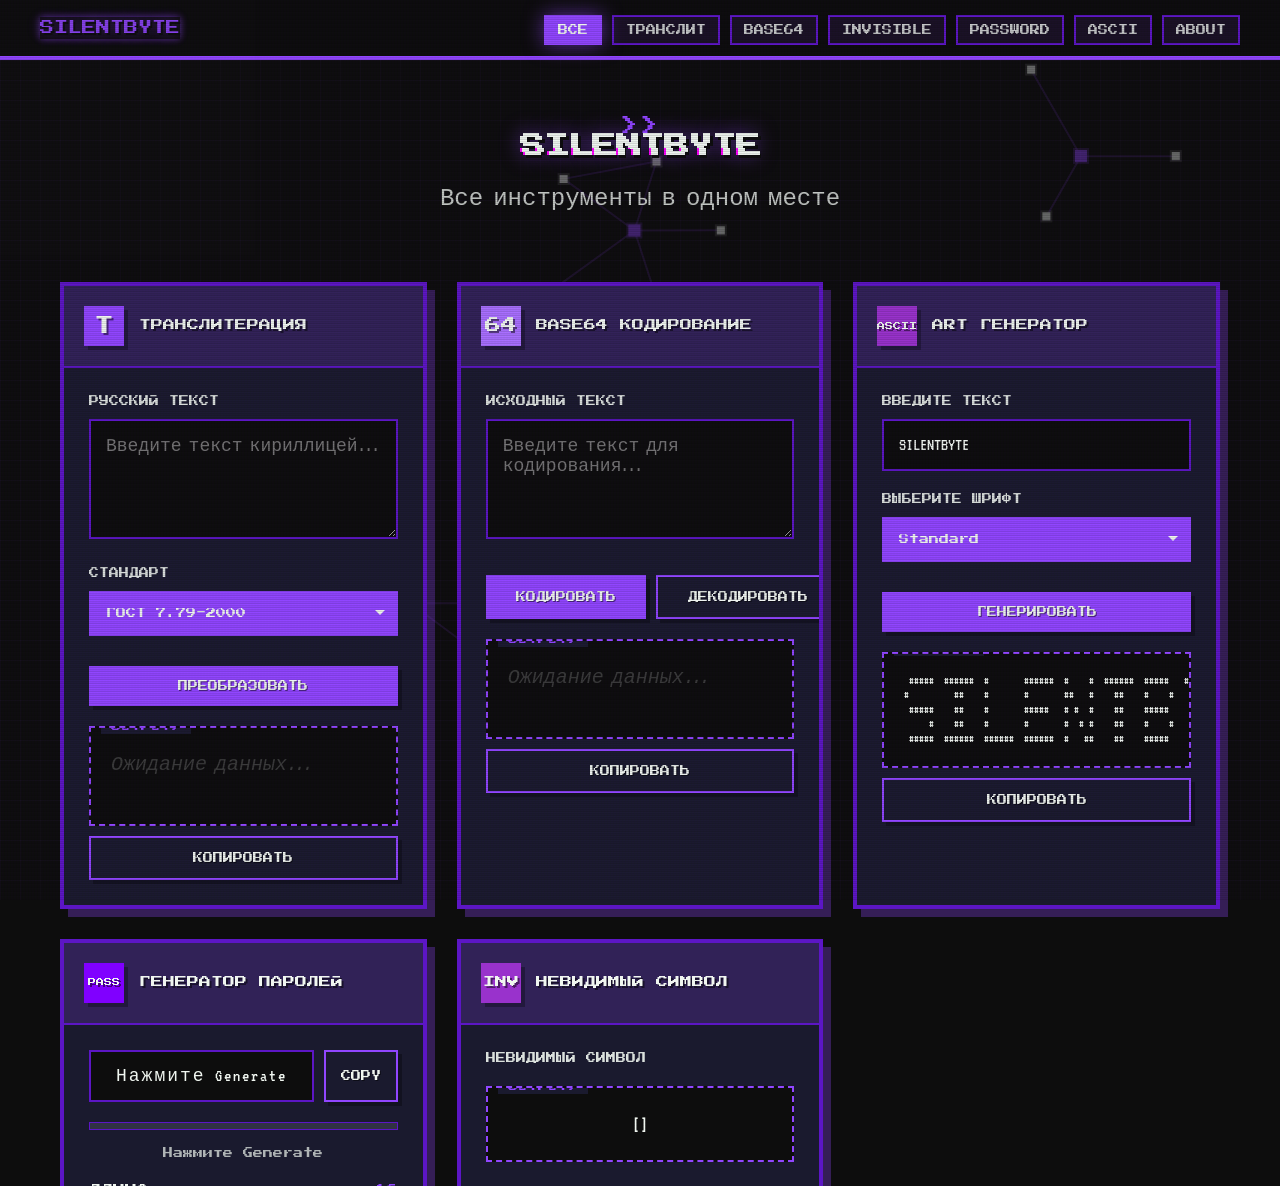
<file: index.html>
<!DOCTYPE html>
<html lang="ru">
<head>
    <meta charset="UTF-8">
    <meta http-equiv="refresh" content="0; url=all.html">
    <title>SILENTBYTE | Мульти-инструмент</title>
    <link rel="icon" type="image/png" href="avatar.png">
    <style>
        body {
            background: #0d0d0d;
            color: #f0f6f0;
            font-family: monospace;
            display: flex;
            justify-content: center;
            align-items: center;
            height: 100vh;
            margin: 0;
        }
        a {
            color: #9146ff;
            text-decoration: none;
        }
    </style>
</head>
<body>
    <p>Перенаправление... <a href="all.html">Нажмите здесь</a>, если ничего не произошло.</p>
</body>
</html>
</file>
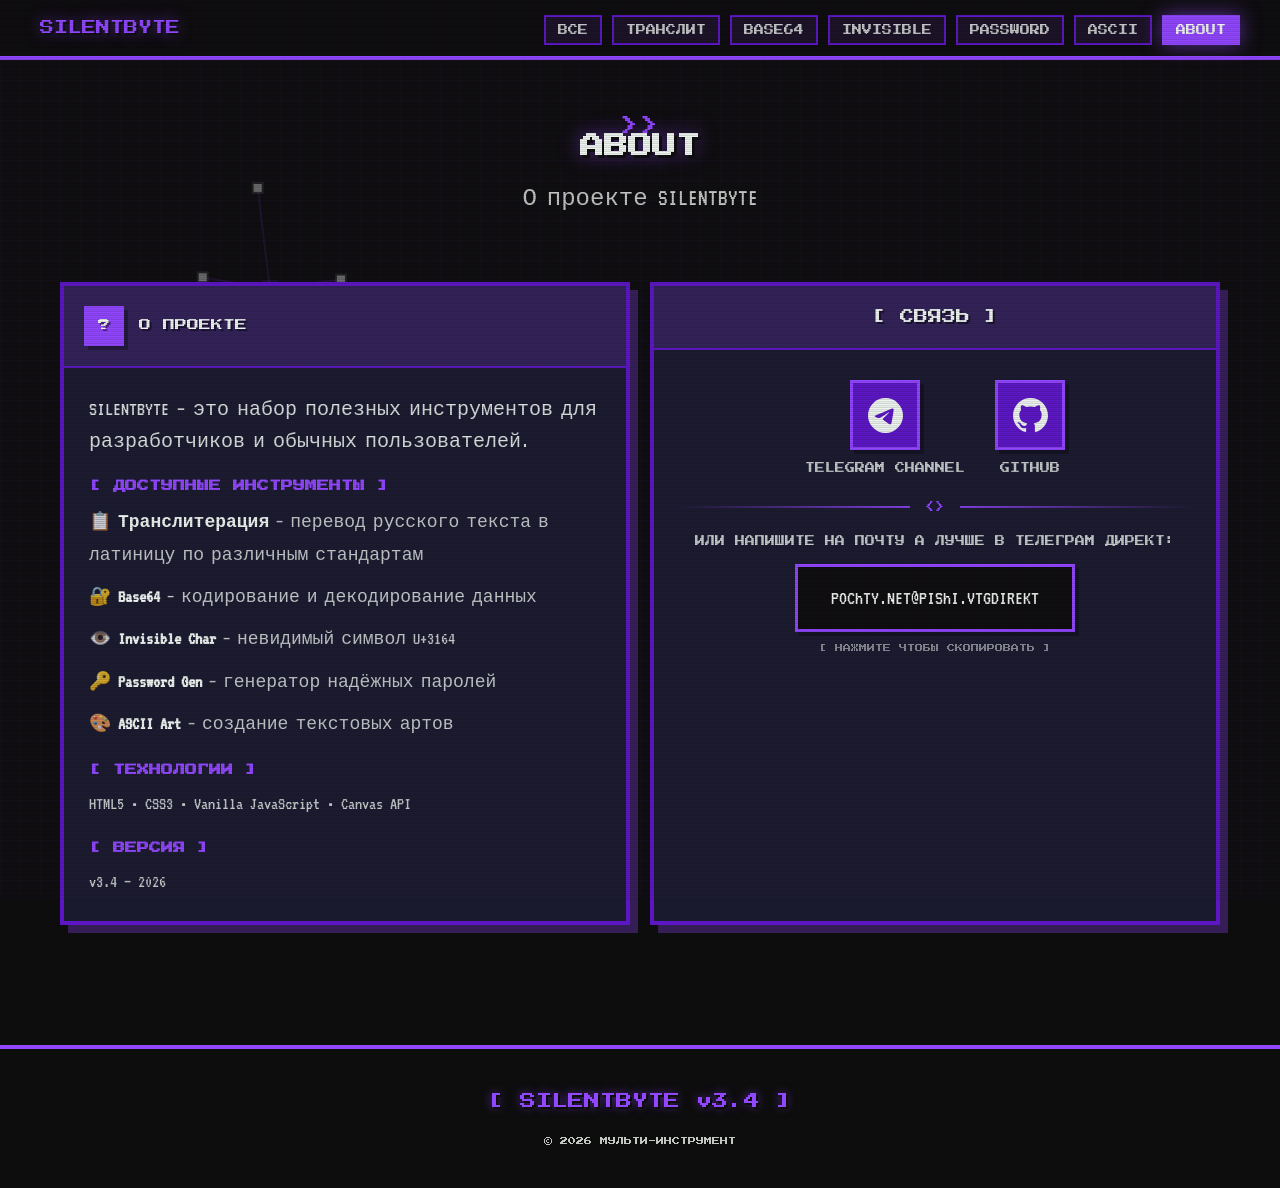
<file: about.html>
<!DOCTYPE html>
<html lang="ru">
<head>
    <meta charset="UTF-8">
    <meta name="viewport" content="width=device-width, initial-scale=1.0">
    <title>ABOUT | SILENTBYTE</title> 
    <link rel="icon" type="image/png" href="avatar.png">
    <link href="https://fonts.googleapis.com/css2?family=Press+Start+2P&family=VT323&display=swap" rel="stylesheet">
    <link rel="stylesheet" href="style.css">
    <style>
        /* Двухколоночный layout */
        .tools-grid.double {
            display: grid;
            grid-template-columns: 1fr 1fr;
            gap: 20px;
            max-width: 1200px;
        }

        /* Стили для контактной секции из about2 */
        .contact-card {
            background: var(--pixel-bg, #1a1a2e);
            border: 4px solid var(--twitch-dark, #5c16c5);
            position: relative;
            overflow: hidden;
            box-shadow: 8px 8px 0 rgba(145, 70, 255, 0.3);
            height: 100%;
        }

        .contact-card::before {
            content: '';
            position: absolute;
            top: 0;
            left: -100%;
            width: 100%;
            height: 100%;
            background: linear-gradient(90deg, transparent, rgba(240, 246, 240, 0.05), transparent);
            transition: left 0.5s;
        }

        .contact-card:hover::before {
            left: 100%;
        }

        .card-header {
            background: rgba(145, 70, 255, 0.2);
            padding: 20px;
            border-bottom: 2px solid var(--twitch-dark, #5c16c5);
            text-align: center;
        }

        .card-title {
            font-size: 14px;
            color: var(--arctic, #f0f6f0);
            text-shadow: 2px 2px 0 rgba(0, 0, 0, 0.5);
        }

        .card-body {
            padding: 30px 20px;
        }

        .social-links {
            display: flex;
            justify-content: center;
            gap: 30px;
            margin-bottom: 30px;
            flex-wrap: wrap;
        }

        .social-link {
            display: flex;
            flex-direction: column;
            align-items: center;
            text-decoration: none;
            color: var(--arctic, #f0f6f0);
            transition: all 0.3s;
            position: relative;
        }

        .social-icon {
            width: 70px;
            height: 70px;
            background: var(--twitch-dark, #5c16c5);
            border: 3px solid var(--twitch, #9146ff);
            display: flex;
            align-items: center;
            justify-content: center;
            font-size: 32px;
            margin-bottom: 10px;
            box-shadow: 4px 4px 0 rgba(0, 0, 0, 0.3);
            transition: all 0.2s;
            position: relative;
            overflow: hidden;
        }

        .social-link:hover .social-icon {
            transform: translate(-4px, -4px);
            box-shadow: 8px 8px 0 rgba(0, 0, 0, 0.3), 0 0 30px rgba(145, 70, 255, 0.8);
            background: var(--twitch, #9146ff);
        }

        .social-link:active .social-icon {
            transform: translate(2px, 2px);
            box-shadow: 2px 2px 0 rgba(0, 0, 0, 0.3);
        }

        .social-label {
            font-size: 10px;
            color: rgba(240, 246, 240, 0.8);
            transition: all 0.3s;
        }

        .social-link:hover .social-label {
            color: var(--twitch, #9146ff);
            text-shadow: 0 0 10px rgba(145, 70, 255, 0.6);
        }

        .social-link.telegram:hover .social-icon {
            background: #0088cc;
            border-color: #0088cc;
            box-shadow: 8px 8px 0 rgba(0, 0, 0, 0.3), 0 0 30px rgba(0, 136, 204, 0.6);
        }

        .social-link.telegram:hover .social-label {
            color: #0088cc;
            text-shadow: 0 0 10px rgba(0, 136, 204, 0.6);
        }

        .social-link.github:hover .social-icon {
            background: #ffffff;
            border-color: #ffffff;
            box-shadow: 8px 8px 0 rgba(0, 0, 0, 0.3), 0 0 30px rgba(255, 255, 255, 0.4);
        }

        .social-link.github:hover .social-icon svg {
            fill: #0d0d0d;
        }

        .social-link.github:hover .social-label {
            color: #ffffff;
            text-shadow: 0 0 10px rgba(255, 255, 255, 0.6);
        }

        .divider {
            height: 2px;
            background: linear-gradient(90deg, transparent, var(--twitch, #9146ff), transparent);
            margin: 25px 0;
            position: relative;
        }

        .divider::before {
            content: '<>';
            position: absolute;
            left: 50%;
            top: 50%;
            transform: translate(-50%, -50%);
            background: var(--pixel-bg, #1a1a2e);
            padding: 0 15px;
            color: var(--twitch, #9146ff);
            font-size: 10px;
        }

        .email-section {
            text-align: center;
        }

        .email-label {
            font-size: 10px;
            color: rgba(240, 246, 240, 0.8);
            margin-bottom: 15px;
            display: block;
        }

        .email-display {
            background: var(--void, #0d0d0d);
            border: 3px solid var(--twitch, #9146ff);
            padding: 15px;
            font-family: 'VT323', monospace;
            font-size: 20px;
            color: var(--arctic, #f0f6f0);
            display: inline-block;
            min-width: 280px;
            box-shadow: 4px 4px 0 rgba(0, 0, 0, 0.3);
            position: relative;
            cursor: pointer;
            transition: all 0.3s;
            user-select: all;
        }

        .email-display:hover {
            border-color: #a970ff;
            box-shadow: 0 0 20px rgba(145, 70, 255, 0.6), 4px 4px 0 rgba(0, 0, 0, 0.3);
            transform: translateY(-2px);
        }

        .email-hint {
            font-size: 8px;
            color: rgba(240, 246, 240, 0.5);
            margin-top: 10px;
        }

        .toast {
            position: fixed;
            bottom: 30px;
            right: 30px;
            background: var(--twitch, #9146ff);
            color: var(--arctic, #f0f6f0);
            padding: 15px 25px;
            font-size: 10px;
            box-shadow: 0 0 20px rgba(145, 70, 255, 0.6);
            transform: translateX(400px);
            transition: transform 0.3s;
            z-index: 2000;
            border: 2px solid var(--arctic, #f0f6f0);
        }

        .toast.show {
            transform: translateX(0);
        }

        /* Адаптивность для мобильных */
        @media (max-width: 900px) {
            .tools-grid.double {
                grid-template-columns: 1fr;
            }
        }

        @media (max-width: 768px) {
            .social-icon {
                width: 60px;
                height: 60px;
                font-size: 28px;
            }

            .email-display {
                min-width: 250px;
                font-size: 18px;
            }
        }
    </style>
</head>
<body class="crt">
    <div class="scanline"></div>
    <div class="pixel-bg"></div>
    <canvas id="molecule-canvas"></canvas>

    <!-- Навигация -->
    <nav>
        <div class="nav-container">
            <a href="all.html" class="logo">SILENTBYTE</a>
            <ul class="nav-links">
                <li><a href="all.html">ВСЕ</a></li>
                <li><a href="translit.html">ТРАНСЛИТ</a></li>
                <li><a href="base64.html">BASE64</a></li>
                <li><a href="inv.html">INVISIBLE</a></li>
                <li><a href="pass.html">PASSWORD</a></li>
                <li><a href="ascii.html">ASCII</a></li>
                <li><a href="about.html" class="active">ABOUT</a></li>
            </ul>
        </div>
    </nav>

    <!-- Hero секция -->
    <section class="hero">
        <h1 class="glitch" data-text="ABOUT">ABOUT</h1>
        <p>О проекте SILENTBYTE</p>
    </section>

    <!-- Основной контент -->
    <div class="container">
        <div class="tools-grid double">
            
            <!-- Левая колонка: О ПРОЕКТЕ -->
            <div class="tool-card">
                <div class="tool-header">
                    <div class="tool-icon" style="background: #9146ff; font-size: 12px;">?</div>
                    <div class="tool-title">О ПРОЕКТЕ</div>
                </div>
                <div class="tool-body">
                    <p style="font-family: 'VT323', monospace; font-size: 20px; line-height: 1.6; color: rgba(240, 246, 240, 0.9); margin-bottom: 20px;">
                        SILENTBYTE — это набор полезных инструментов для разработчиков и обычных пользователей.
                    </p>
                    
                    <h3 style="font-size: 12px; color: var(--twitch); margin: 20px 0 10px;">[ ДОСТУПНЫЕ ИНСТРУМЕНТЫ ]</h3>
                    
                    <ul style="font-family: 'VT323', monospace; font-size: 18px; line-height: 1.8; color: rgba(240, 246, 240, 0.8); list-style: none; padding: 0;">
                        <li style="margin-bottom: 10px;">📋 <strong style="color: var(--arctic);">Транслитерация</strong> — перевод русского текста в латиницу по различным стандартам</li>
                        <li style="margin-bottom: 10px;">🔐 <strong style="color: var(--arctic);">Base64</strong> — кодирование и декодирование данных</li>
                        <li style="margin-bottom: 10px;">👁️ <strong style="color: var(--arctic);">Invisible Char</strong> — невидимый символ U+3164</li>
                        <li style="margin-bottom: 10px;">🔑 <strong style="color: var(--arctic);">Password Gen</strong> — генератор надёжных паролей</li>
                        <li style="margin-bottom: 10px;">🎨 <strong style="color: var(--arctic);">ASCII Art</strong> — создание текстовых артов</li>
                    </ul>

                    <h3 style="font-size: 12px; color: var(--twitch); margin: 20px 0 10px;">[ ТЕХНОЛОГИИ ]</h3>
                    
                    <p style="font-family: 'VT323', monospace; font-size: 18px; line-height: 1.6; color: rgba(240, 246, 240, 0.8);">
                        HTML5 • CSS3 • Vanilla JavaScript • Canvas API
                    </p>

                    <h3 style="font-size: 12px; color: var(--twitch); margin: 20px 0 10px;">[ ВЕРСИЯ ]</h3>
                    
                    <p style="font-family: 'VT323', monospace; font-size: 18px; line-height: 1.6; color: rgba(240, 246, 240, 0.8);">
                        v3.4 — 2026
                    </p>
                </div>
            </div>

            <!-- Правая колонка: СВЯЗЬ -->
            <div class="contact-card">
                <div class="card-header">
                    <div class="card-title">[ СВЯЗЬ ]</div>
                </div>
                <div class="card-body">

                    <!-- Социальные ссылки -->
                    <div class="social-links">
                        <!-- Telegram -->
                        <a href="https://t.me/fierte1337" class="social-link telegram" target="_blank" rel="noopener noreferrer">
                            <div class="social-icon">
                                <svg width="35" height="35" viewBox="0 0 24 24" fill="currentColor">
                                    <path d="M11.944 0A12 12 0 0 0 0 12a12 12 0 0 0 12 12 12 12 0 0 0 12-12A12 12 0 0 0 12 0a12 12 0 0 0-.056 0zm4.962 7.224c.1-.002.321.023.465.14a.506.506 0 0 1 .171.325c.016.093.036.306.02.472-.18 1.898-.962 6.502-1.36 8.627-.168.9-.499 1.201-.82 1.23-.696.065-1.225-.46-1.9-.902-1.056-.693-1.653-1.124-2.678-1.8-1.185-.78-.417-1.21.258-1.91.177-.184 3.247-2.977 3.307-3.23.007-.032.014-.15-.056-.212s-.174-.041-.249-.024c-.106.024-1.793 1.14-5.061 3.345-.48.33-.913.49-1.302.48-.428-.008-1.252-.241-1.865-.44-.752-.245-1.349-.374-1.297-.789.027-.216.325-.437.893-.663 3.498-1.524 5.83-2.529 6.998-3.014 3.332-1.386 4.025-1.627 4.476-1.635z"/>
                                </svg>
                            </div>
                            <span class="social-label">TELEGRAM CHANNEL</span>
                        </a>

                        <!-- GitHub -->
                        <a href="https://github.com/firte1337" class="social-link github" target="_blank" rel="noopener noreferrer">
                            <div class="social-icon">
                                <svg width="35" height="35" viewBox="0 0 24 24" fill="currentColor">
                                    <path d="M12 0c-6.626 0-12 5.373-12 12 0 5.302 3.438 9.8 8.207 11.387.599.111.793-.261.793-.577v-2.234c-3.338.726-4.033-1.416-4.033-1.416-.546-1.387-1.333-1.756-1.333-1.756-1.089-.745.083-.729.083-.729 1.205.084 1.839 1.237 1.839 1.237 1.07 1.834 2.807 1.304 3.492.997.107-.775.418-1.305.762-1.604-2.665-.305-5.467-1.334-5.467-5.931 0-1.311.469-2.381 1.236-3.221-.124-.303-.535-1.524.117-3.176 0 0 1.008-.322 3.301 1.23.957-.266 1.983-.399 3.003-.404 1.02.005 2.047.138 3.006.404 2.291-1.552 3.297-1.23 3.297-1.23.653 1.653.242 2.874.118 3.176.77.84 1.235 1.911 1.235 3.221 0 4.609-2.807 5.624-5.479 5.921.43.372.823 1.102.823 2.222v3.293c0 .319.192.694.801.576 4.765-1.589 8.199-6.086 8.199-11.386 0-6.627-5.373-12-12-12z"/>
                                </svg>
                            </div>
                            <span class="social-label">GITHUB</span>
                        </a>
                    </div>

                    <!-- Разделитель -->
                    <div class="divider"></div>

                <!-- Email секция -->
                    <div class="email-section">
                        <span class="email-label">ИЛИ НАПИШИТЕ НА ПОЧТУ А ЛУЧШЕ В ТЕЛЕГРАМ ДИРЕКТ:</span>
                        <div class="email-display" onclick="copyEmail()">
                            POChTY.NET@PIShI.VTGDIREKT
                        </div>
                        <div class="email-hint">[ НАЖМИТЕ ЧТОБЫ СКОПИРОВАТЬ ]</div>
                    </div>

                </div>
            </div>

        </div>
    </div>

    <!-- Toast -->
    <div class="toast" id="toast">СКОПИРОВАНО!</div>

    <!-- Футер -->
    <footer>
        <div class="footer-content">
            <div class="footer-title">[ SILENTBYTE v3.4 ]</div>
            <div class="copyright">
                © 2026 МУЛЬТИ-ИНСТРУМЕНТ <br>
            </div>
        </div>
    </footer>

    <script src="common.js"></script>
    <script>
        // Toast notification
        function showToast(message) {
            const toast = document.getElementById('toast');
            toast.textContent = message;
            toast.classList.add('show');
            setTimeout(() => {
                toast.classList.remove('show');
            }, 2000);
        }

        // Copy email function
    // Copy email function
        function copyEmail() {
            const email = 'https://t.me/fierte1337?direct';
            navigator.clipboard.writeText(email).then(() => {
                showToast('DIRECT / ПОЧТА СКОПИРОВАН(А)!');
            }).catch(() => {
                // Fallback for older browsers
                const textArea = document.createElement('textarea');
                textArea.value = email;
                document.body.appendChild(textArea);
                textArea.select();
                document.execCommand('copy');
                document.body.removeChild(textArea);
                showToast('DIRECT / ПОЧТА СКОПИРОВАН(А)!');
            });
        }
    </script>
</body>
</html>
</file>
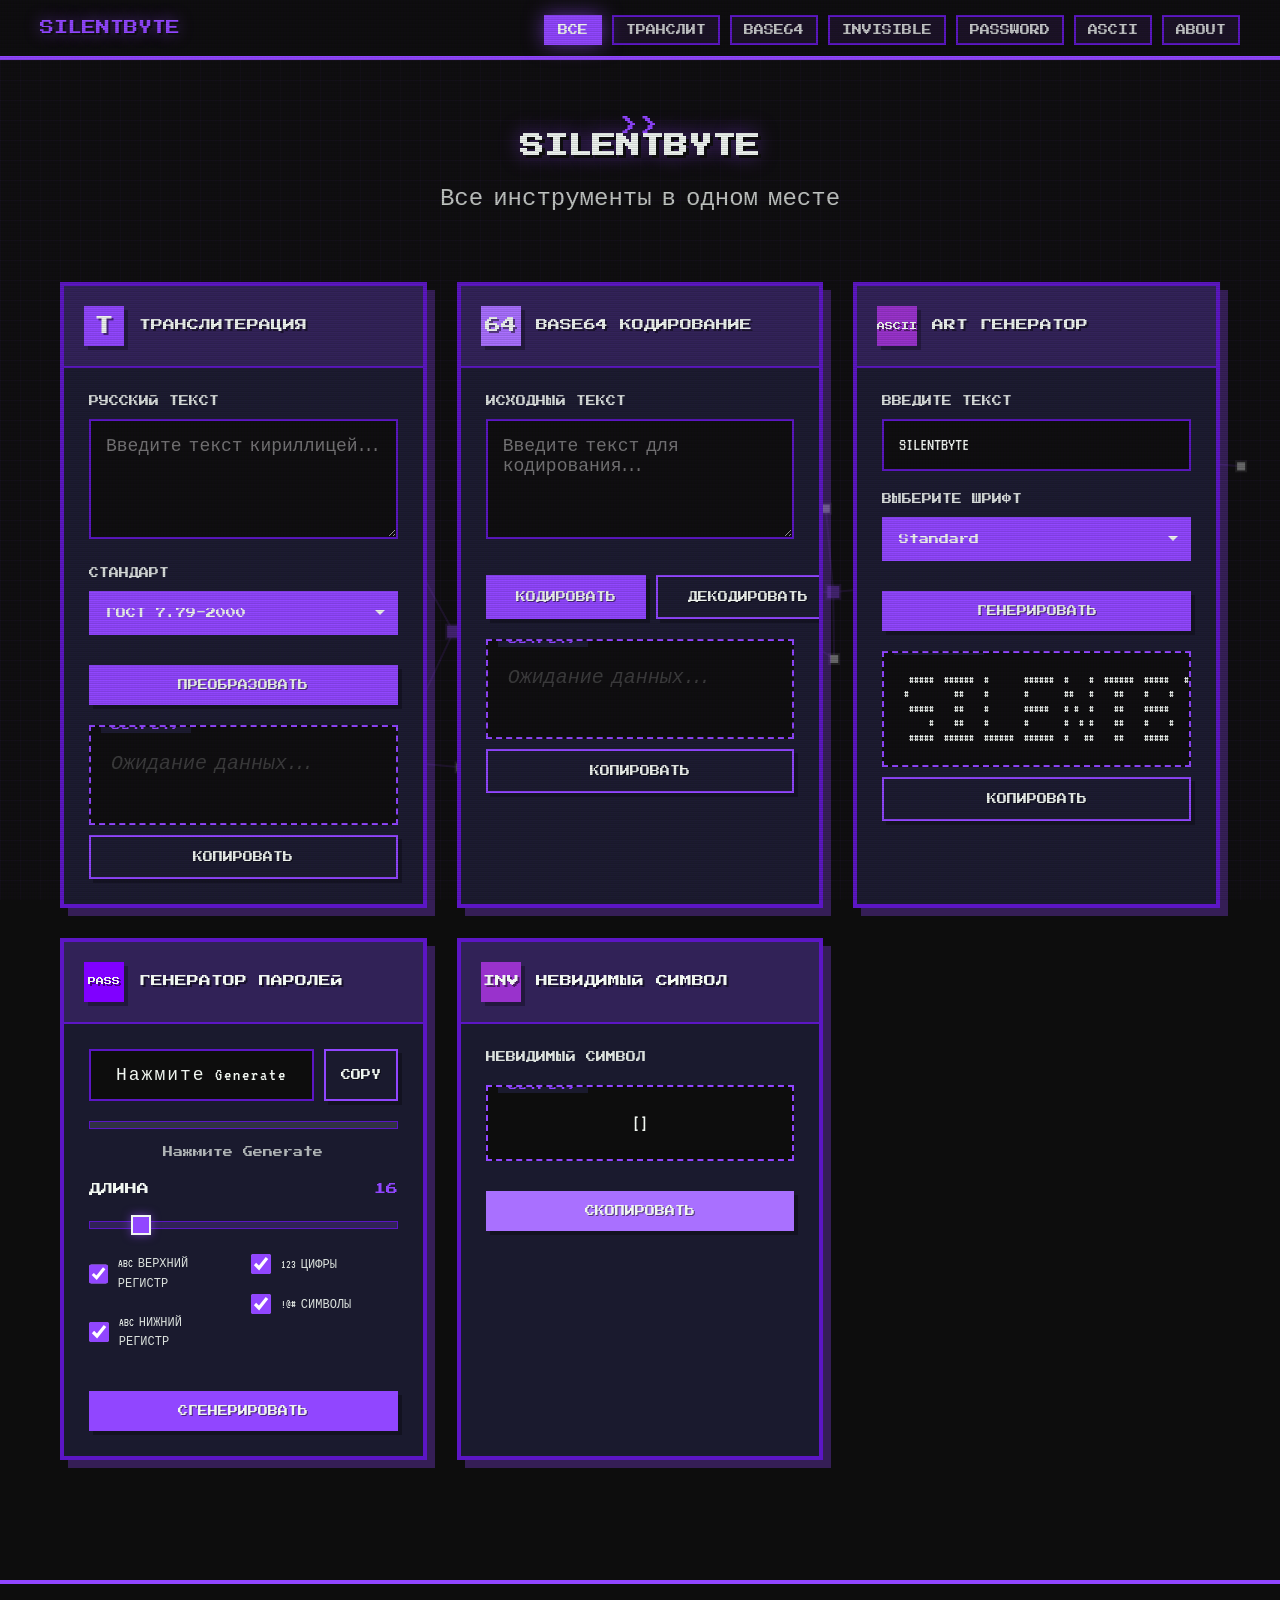
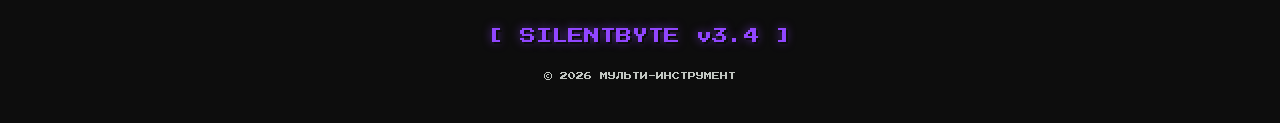
<file: all.html>
<!DOCTYPE html>
<html lang="ru">
<head>
    <meta charset="UTF-8">
    <meta name="viewport" content="width=device-width, initial-scale=1.0">
    <meta name="description" content="SilentByte — онлайн мульти-инструменты: транслитерация, BASE64-кодирование/декодирование, генератор паролей, невидимые символы, ASCII-/арт-генераторы и многое другое. Быстро и бесплатно.">
    <meta name="keywords" content="онлайн инструменты, транслитерация, BASE64, генератор паролей, невидимые символы, ASCII арт, преобразование текста, SILENTBYTE">
    <title>ВСЕ ИНСТРУМЕНТЫ | SILENTBYTE</title>
    <link rel="icon" type="image/png" href="avatar.png">
    <link href="https://fonts.googleapis.com/css2?family=Press+Start+2P&family=VT323&display=swap" rel="stylesheet">
    <link rel="stylesheet" href="style.css">
</head>
<body class="crt">
    <div class="scanline"></div>
    <div class="pixel-bg"></div>
    <canvas id="molecule-canvas"></canvas>

    <!-- Навигация -->
    <nav>
        <div class="nav-container">
            <a href="all.html" class="logo">SILENTBYTE</a>
            <ul class="nav-links">
                <li><a href="all.html" class="active">ВСЕ</a></li>
                <li><a href="translit.html">ТРАНСЛИТ</a></li>
                <li><a href="base64.html">BASE64</a></li>
                <li><a href="inv.html">INVISIBLE</a></li>
                <li><a href="pass.html">PASSWORD</a></li>
                <li><a href="ascii.html">ASCII</a></li>
                <li><a href="about.html">ABOUT</a></li>
            </ul>
        </div>
    </nav>

    <!-- Hero секция -->
    <section class="hero">
        <h1 class="glitch" data-text="SILENTBYTE">SILENTBYTE</h1>
        <p>Все инструменты в одном месте</p>
    </section>

    <!-- Основной контент -->
    <div class="container">
        <div class="tools-grid" id="tools-grid">
            
            <!-- Транслит -->
            <div class="tool-card" id="card-translit">
                <div class="tool-header">
                    <div class="tool-icon">Т</div>
                    <div class="tool-title">ТРАНСЛИТЕРАЦИЯ</div>
                </div>
                <div class="tool-body">
                    <div class="input-group">
                        <label>Русский текст</label>
                        <textarea id="translit-input" placeholder="Введите текст кириллицей..."></textarea>
                    </div>
                    
                    <div class="input-group">
                        <label>Стандарт</label>
                        <select id="translit-std">
                            <option value="gost">ГОСТ 7.79-2000</option>
                            <option value="passport">Загранпаспорт</option>
                            <option value="yandex">Яндекс.Деньги</option>
                            <option value="telegram">Межд. телеграммы</option>
                            <option value="usa">Госдеп США</option>
                        </select>
                    </div>

                    <button class="btn" onclick="transliterate()">ПРЕОБРАЗОВАТЬ</button>
                    
                    <div class="result-box" id="translit-result"></div>
                    
                    <button class="btn secondary" onclick="copyResult('translit-result')" style="margin-top: 10px;">
                        КОПИРОВАТЬ
                    </button>
                </div>
            </div>

            <!-- Base64 -->
            <div class="tool-card" id="card-base64">
                <div class="tool-header">
                    <div class="tool-icon" style="background: #a970ff; font-size: 16px;">64</div>
                    <div class="tool-title">BASE64 КОДИРОВАНИЕ</div>
                </div>
                <div class="tool-body">
                    <div class="input-group">
                        <label>Исходный текст</label>
                        <textarea id="base64-input" placeholder="Введите текст для кодирования..."></textarea>
                    </div>

                    <div class="btn-row">
                        <button class="btn" onclick="base64Encode()" style="flex: 1;">КОДИРОВАТЬ</button>
                        <button class="btn secondary" onclick="base64Decode()" style="flex: 1;">ДЕКОДИРОВАТЬ</button>
                    </div>

                    <div class="result-box" id="base64-result"></div>
                    
                    <button class="btn secondary" onclick="copyResult('base64-result')" style="margin-top: 10px;">
                        КОПИРОВАТЬ
                    </button>
                </div>
            </div>

            <!-- ASCII Art -->
            <div class="tool-card" id="card-ascii">
                <div class="tool-header">
                    <div class="tool-icon" style="background: #9932cc; font-size: 8px;">ASCII</div>
                    <div class="tool-title">ART ГЕНЕРАТОР</div>
                </div>
                <div class="tool-body">
                    <div class="input-group">
                        <label>Введите текст</label>
                        <input type="text" id="ascii-input" placeholder="Type something..." value="SILENTBYTE" style="min-height: auto;">
                    </div>

                    <div class="input-group">
                        <label>Выберите шрифт</label>
                        <select id="ascii-font">
                            <option value="standard">Standard</option>
                            <option value="block">Block</option>
                            <option value="small">Small</option>
                            <option value="banner">Banner</option>
                        </select>
                    </div>

                    <button class="btn" onclick="generateAsciiArt()">ГЕНЕРИРОВАТЬ</button>

                    <div class="result-box ascii-output" id="ascii-result"></div>
                    
                    <button class="btn secondary" onclick="copyResult('ascii-result')" style="margin-top: 10px;">
                        КОПИРОВАТЬ
                    </button>
                </div>
            </div>

            <!-- Password Generator -->
            <div class="tool-card" id="card-password">
                <div class="tool-header">
                    <div class="tool-icon" style="background: #8000ff; font-size: 8px;">PASS</div>
                    <div class="tool-title">ГЕНЕРАТОР ПАРОЛЕЙ</div>
                </div>
                <div class="tool-body">
                    <div class="password-display">
                        <input type="text" id="password-output" class="password-field" readonly value="Нажмите Generate">
                        <button class="btn secondary" onclick="copyPassword()" style="width: auto; margin-top: 0; padding: 10px 15px;">
                            COPY
                        </button>
                    </div>

                    <div class="strength-meter">
                        <div class="strength-fill" id="strength-fill"></div>
                    </div>
                    <div class="strength-text" id="strength-text">Нажмите Generate</div>

                    <div class="slider-container">
                        <div class="slider-label">
                            <span>ДЛИНА</span>
                            <span id="length-value" style="color: var(--twitch);">16</span>
                        </div>
                        <input type="range" id="password-length" min="8" max="64" value="16" oninput="updateLengthDisplay()">
                    </div>

                    <div class="controls-grid">
                        <div class="checkbox-group">
                            <label class="checkbox-label">
                                <input type="checkbox" id="use-upper" checked>
                                <span>ABC Верхний регистр</span>
                            </label>
                            <label class="checkbox-label">
                                <input type="checkbox" id="use-lower" checked>
                                <span>abc Нижний регистр</span>
                            </label>
                        </div>
                        <div class="checkbox-group">
                            <label class="checkbox-label">
                                <input type="checkbox" id="use-numbers" checked>
                                <span>123 Цифры</span>
                            </label>
                            <label class="checkbox-label">
                                <input type="checkbox" id="use-symbols" checked>
                                <span>!@# Символы</span>
                            </label>
                        </div>
                    </div>

                    <button class="btn" onclick="generatePassword()">СГЕНЕРИРОВАТЬ</button>
                </div>
            </div>

            <!-- Invisible Character -->
            <div class="tool-card" id="card-invisible">
                <div class="tool-header">
                    <div class="tool-icon" style="background: #9932cc; font-size: 12px;"> INV </div>
                    <div class="tool-title">НЕВИДИМЫЙ СИМВОЛ</div>
                </div>
                <div class="tool-body">
                    <div class="input-group">
                        <label>Невидимый символ</label>
                        <div class="result-box" id="invisible-preview" style="text-align: center; font-size: 20px; min-height: 50px; display: flex; align-items: center; justify-content: center;"></div>
                    </div>

                    <button class="btn" onclick="copyInvisibleChar()" style="background: #a970ff;"> 
                        СКОПИРОВАТЬ
                    </button>
                </div>
            </div>

        </div>
    </div>

    <!-- Toast -->
    <div class="toast" id="toast">Скопировано!</div>

    <!-- Футер -->
    <footer>
        <div class="footer-content">
            <div class="footer-title">[ SILENTBYTE v3.4 ]</div>
            <div class="copyright">
                © 2026 МУЛЬТИ-ИНСТРУМЕНТ <br>
            </div>
        </div>
    </footer>

    <script src="common.js"></script>
    <script src="translit.js"></script>
    <script src="base64.js"></script>
    <script src="ascii.js"></script>
    <script src="password.js"></script>
    <script src="invisible.js"></script>
    <script>
        // Initialize ASCII on load
        generateAsciiArt();
        previewInvisibleChar();
    </script>
</body>
</html>
</file>
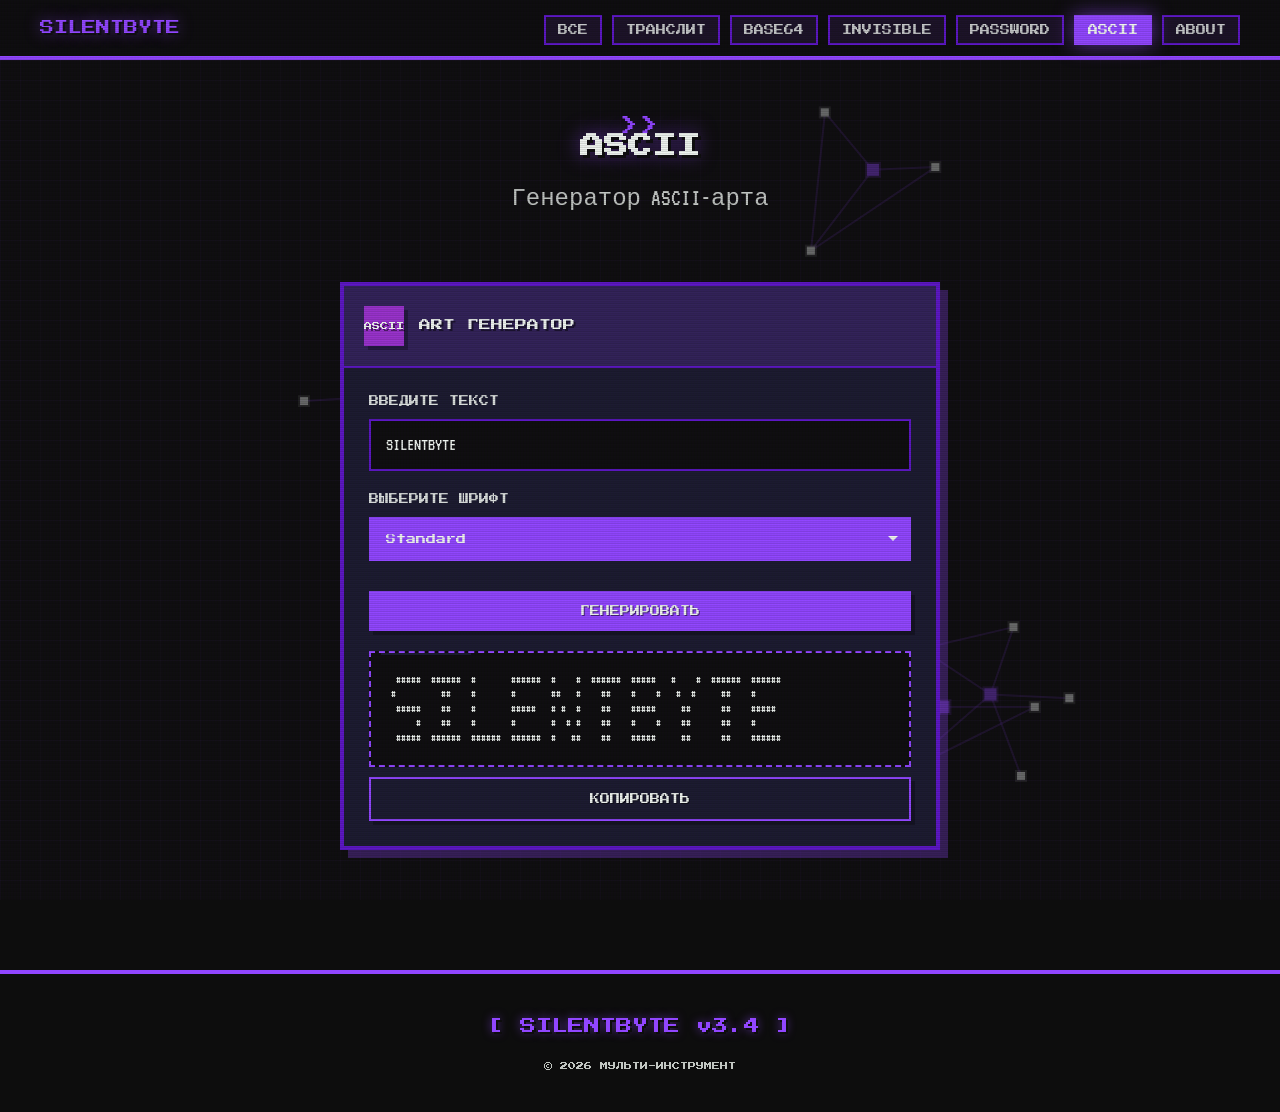
<file: ascii.html>
<!DOCTYPE html>
<html lang="ru">
<head>
    <meta charset="UTF-8">
    <meta name="viewport" content="width=device-width, initial-scale=1.0">
    <meta name="keywords" content="ASCII арт, онлайн инструменты, транслитерация, BASE64, генератор паролей, невидимые символы, преобразование текста, SILENTBYTE">
    <title>ASCII | SILENTBYTE</title>
    <link rel="icon" type="image/png" href="avatar.png">
    <link href="https://fonts.googleapis.com/css2?family=Press+Start+2P&family=VT323&display=swap" rel="stylesheet">
    <link rel="stylesheet" href="style.css">
</head>
<body class="crt">
    <div class="scanline"></div>
    <div class="pixel-bg"></div>
    <canvas id="molecule-canvas"></canvas>

    <!-- Навигация -->
    <nav>
        <div class="nav-container">
            <a href="all.html" class="logo">SILENTBYTE</a>
            <ul class="nav-links">
                <li><a href="all.html">ВСЕ</a></li>
                <li><a href="translit.html">ТРАНСЛИТ</a></li>
                <li><a href="base64.html">BASE64</a></li>
                <li><a href="inv.html">INVISIBLE</a></li>
                <li><a href="pass.html">PASSWORD</a></li>
                <li><a href="ascii.html" class="active">ASCII</a></li>
                <li><a href="about.html">ABOUT</a></li>
            </ul>
        </div>
    </nav>

    <!-- Hero секция -->
    <section class="hero">
        <h1 class="glitch" data-text="ASCII">ASCII</h1>
        <p>Генератор ASCII-арта</p>
    </section>

    <!-- Основной контент -->
    <div class="container">
        <div class="tools-grid single">
            
            <!-- ASCII Art -->
            <div class="tool-card">
                <div class="tool-header">
                    <div class="tool-icon" style="background: #9932cc; font-size: 8px;">ASCII</div>
                    <div class="tool-title">ART ГЕНЕРАТОР</div>
                </div>
                <div class="tool-body">
                    <div class="input-group">
                        <label>Введите текст</label>
                        <input type="text" id="ascii-input" placeholder="Type something..." value="SILENTBYTE" style="min-height: auto;">
                    </div>

                    <div class="input-group">
                        <label>Выберите шрифт</label>
                        <select id="ascii-font">
                            <option value="standard">Standard</option>
                            <option value="block">Block</option>
                            <option value="small">Small</option>
                            <option value="banner">Banner</option>
                        </select>
                    </div>

                    <button class="btn" onclick="generateAsciiArt()">ГЕНЕРИРОВАТЬ</button>

                    <div class="result-box ascii-output" id="ascii-result"></div>
                    
                    <button class="btn secondary" onclick="copyResult('ascii-result')" style="margin-top: 10px;">
                        КОПИРОВАТЬ
                    </button>
                </div>
            </div>

        </div>
    </div>

    <!-- Toast -->
    <div class="toast" id="toast">Скопировано!</div>

    <!-- Футер -->
    <footer>
        <div class="footer-content">
            <div class="footer-title">[ SILENTBYTE v3.4 ]</div>
            <div class="copyright">
                © 2026 МУЛЬТИ-ИНСТРУМЕНТ <br>
            </div>
        </div>
    </footer>

    <script src="common.js"></script>
    <script src="ascii.js"></script>
    <script>
        generateAsciiArt();
    </script>
</body>
</html>
</file>
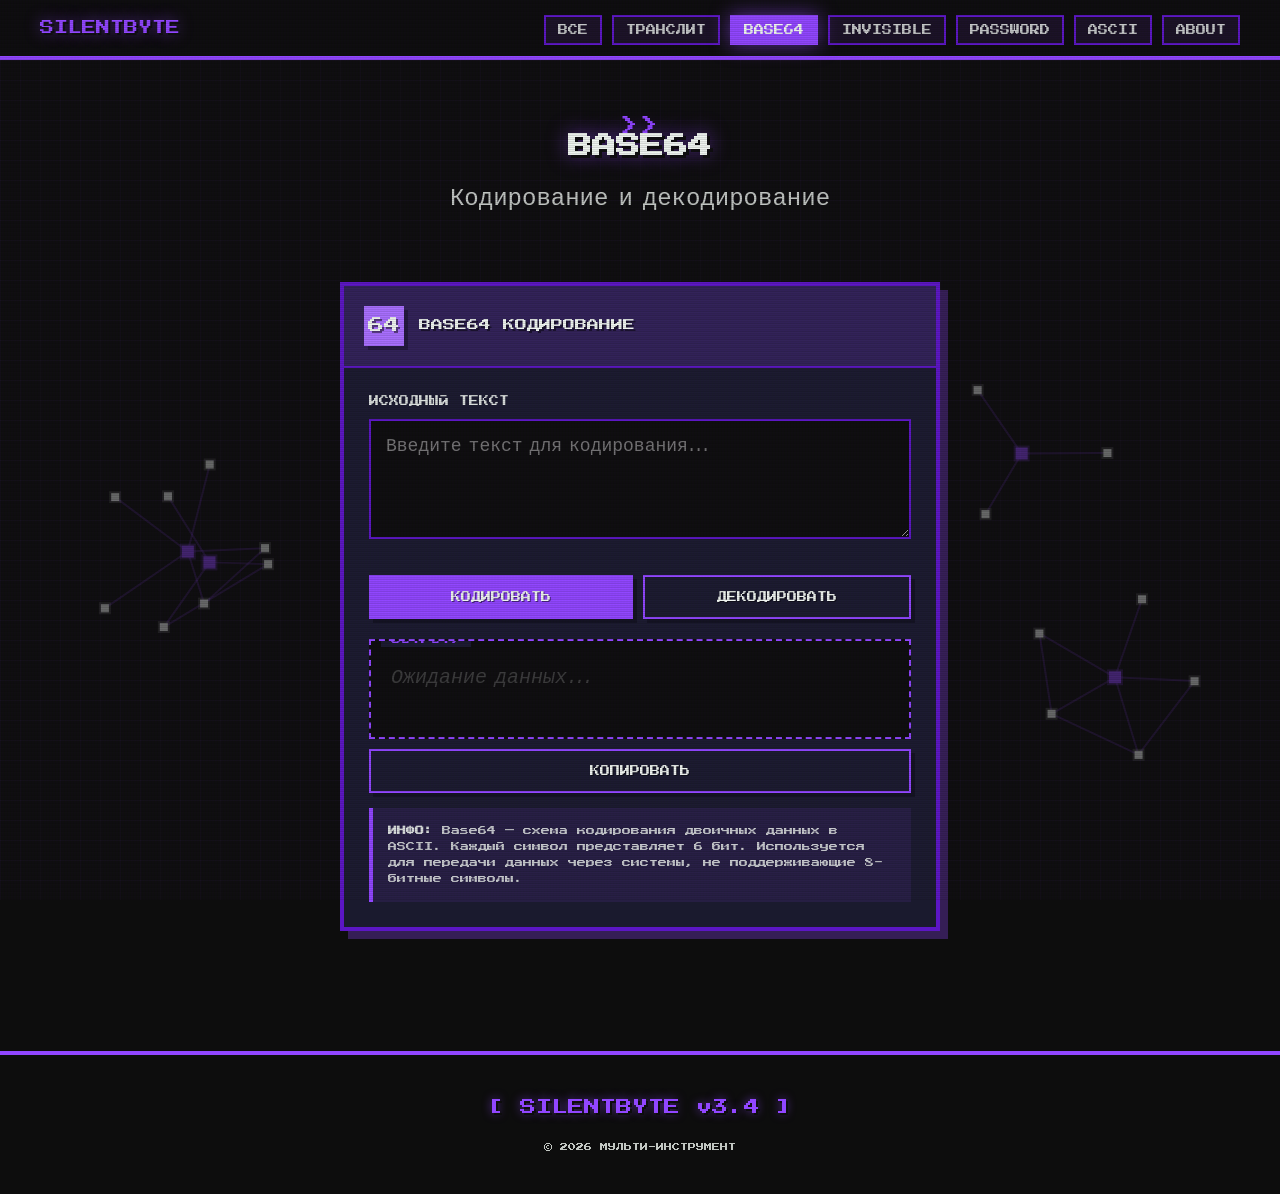
<file: base64.html>
<!DOCTYPE html>
<html lang="ru">
<head>
    <meta charset="UTF-8">
    <meta name="viewport" content="width=device-width, initial-scale=1.0">   
    <meta name="description" content="Base64 - это специальный метод кодирования информации в 64-разрядный код (6 бит), широко ... На сайте представлен онлайн генератор и декодер функции base64">
    <meta name="keywords" content="BASE64, ASCII арт, онлайн инструменты, транслитерация, BASE64, генератор паролей, невидимые символы, преобразование текста, SILENTBYTE">
    <title>BASE64 | SILENTBYTE</title>
    <link rel="icon" type="image/png" href="avatar.png">
    <link href="https://fonts.googleapis.com/css2?family=Press+Start+2P&family=VT323&display=swap" rel="stylesheet">
    <link rel="stylesheet" href="style.css">
</head>
<body class="crt">
    <div class="scanline"></div>
    <div class="pixel-bg"></div>
    <canvas id="molecule-canvas"></canvas>

    <!-- Навигация -->
    <nav>
        <div class="nav-container">
            <a href="all.html" class="logo">SILENTBYTE</a>
            <ul class="nav-links">
                <li><a href="all.html">ВСЕ</a></li>
                <li><a href="translit.html">ТРАНСЛИТ</a></li>
                <li><a href="base64.html" class="active">BASE64</a></li>
                <li><a href="inv.html">INVISIBLE</a></li>
                <li><a href="pass.html">PASSWORD</a></li>
                <li><a href="ascii.html">ASCII</a></li>
                <li><a href="about.html">ABOUT</a></li>
            </ul>
        </div>
    </nav>

    <!-- Hero секция -->
    <section class="hero">
        <h1 class="glitch" data-text="BASE64">BASE64</h1>
        <p>Кодирование и декодирование</p>
    </section>

    <!-- Основной контент -->
    <div class="container">
        <div class="tools-grid single">
            
            <!-- Base64 -->
            <div class="tool-card">
                <div class="tool-header">
                    <div class="tool-icon" style="background: #a970ff; font-size: 16px;">64</div>
                    <div class="tool-title">BASE64 КОДИРОВАНИЕ</div>
                </div>
                <div class="tool-body">
                    <div class="input-group">
                        <label>Исходный текст</label>
                        <textarea id="base64-input" placeholder="Введите текст для кодирования..."></textarea>
                    </div>

                    <div class="btn-row">
                        <button class="btn" onclick="base64Encode()" style="flex: 1;">КОДИРОВАТЬ</button>
                        <button class="btn secondary" onclick="base64Decode()" style="flex: 1;">ДЕКОДИРОВАТЬ</button>
                    </div>

                    <div class="result-box" id="base64-result"></div>
                    
                    <button class="btn secondary" onclick="copyResult('base64-result')" style="margin-top: 10px;">
                        КОПИРОВАТЬ
                    </button>

                    <div style="background: rgba(145, 70, 255, 0.1); border-left: 4px solid var(--twitch); padding: 15px; margin-top: 15px; font-size: 9px; line-height: 1.8; color: rgba(240, 246, 240, 0.8);">
                        <strong style="color: rgba(240, 246, 240, 0.9);">ИНФО:</strong> Base64 — схема кодирования двоичных данных в ASCII. 
                        Каждый символ представляет 6 бит. Используется для передачи данных 
                        через системы, не поддерживающие 8-битные символы.
                    </div>
                </div>
            </div>

        </div>
    </div>

    <!-- Toast -->
    <div class="toast" id="toast">Скопировано!</div>

    <!-- Футер -->
    <footer>
        <div class="footer-content">
            <div class="footer-title">[ SILENTBYTE v3.4 ]</div>
            <div class="copyright">
                © 2026 МУЛЬТИ-ИНСТРУМЕНТ <br>
            </div>
        </div>
    </footer>

    <script src="common.js"></script>
    <script src="base64.js"></script>
</body>
</html>
</file>
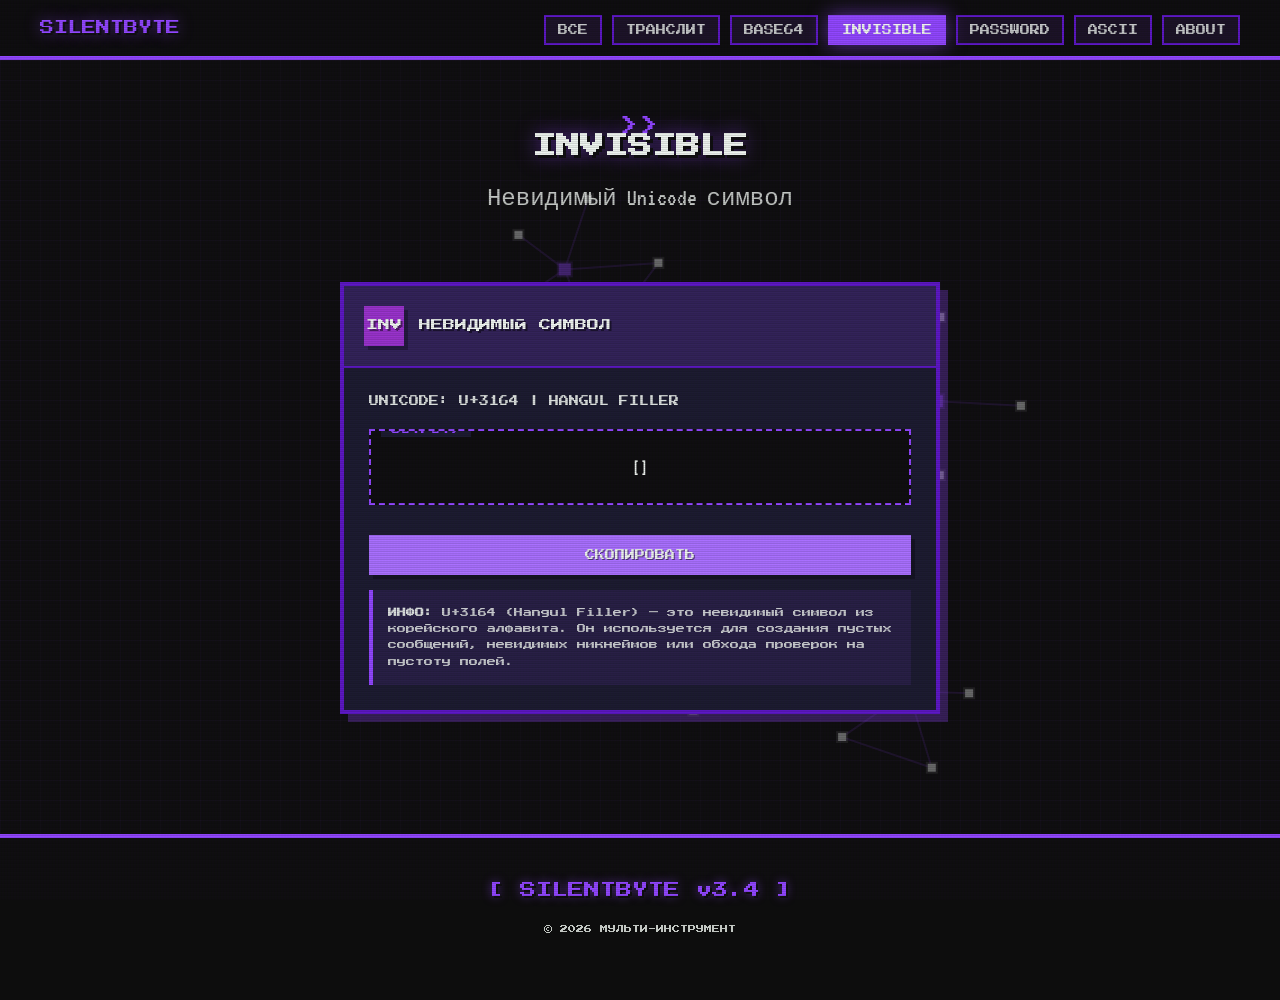
<file: inv.html>
<!DOCTYPE html>
<html lang="ru">
<head>
    <meta charset="UTF-8">
    <meta name="viewport" content="width=device-width, initial-scale=1.0">
    <meta name="description" content="Невидимый символ - это пустой символ, который не виден человеческому глазу, но может быть обнаружен и прочитан компьютером и другими устройствами.">
    <meta name="keywords" content="невидимые символы, онлайн инструменты, транслитерация, BASE64, генератор паролей,  ASCII арт, преобразование текста, SILENTBYTE">
    <title>INVISIBLE | SILENTBYTE</title>
    <link rel="icon" type="image/png" href="avatar.png">
    <link href="https://fonts.googleapis.com/css2?family=Press+Start+2P&family=VT323&display=swap" rel="stylesheet">
    <link rel="stylesheet" href="style.css">
</head>
<body class="crt">
    <div class="scanline"></div>
    <div class="pixel-bg"></div>
    <canvas id="molecule-canvas"></canvas>

    <!-- Навигация -->
    <nav>
        <div class="nav-container">
            <a href="all.html" class="logo">SILENTBYTE</a>
            <ul class="nav-links">
                <li><a href="all.html">ВСЕ</a></li>
                <li><a href="translit.html">ТРАНСЛИТ</a></li>
                <li><a href="base64.html">BASE64</a></li>
                <li><a href="inv.html" class="active">INVISIBLE</a></li>
                <li><a href="pass.html">PASSWORD</a></li>
                <li><a href="ascii.html">ASCII</a></li>
                <li><a href="about.html">ABOUT</a></li>
            </ul>
        </div>
    </nav>

    <!-- Hero секция -->
    <section class="hero">
        <h1 class="glitch" data-text="INVISIBLE">INVISIBLE</h1>
        <p>Невидимый Unicode символ</p>
    </section>

    <!-- Основной контент -->
    <div class="container">
        <div class="tools-grid single">
            
            <!-- Invisible Character -->
            <div class="tool-card">
                <div class="tool-header">
                    <div class="tool-icon" style="background: #9932cc; font-size: 12px;"> INV </div>
                    <div class="tool-title">НЕВИДИМЫЙ СИМВОЛ</div>
                </div>
                <div class="tool-body">
                    <div class="input-group">
                        <label>Unicode: U+3164 | Hangul Filler</label>
                        <div class="result-box" id="invisible-preview" style="text-align: center; font-size: 20px; min-height: 50px; display: flex; align-items: center; justify-content: center;"></div>
                    </div>

                    <button class="btn" onclick="copyInvisibleChar()" style="background: #a970ff;"> 
                        СКОПИРОВАТЬ
                    </button>

                    <div style="background: rgba(145, 70, 255, 0.1); border-left: 4px solid var(--twitch); padding: 15px; margin-top: 15px; font-size: 9px; line-height: 1.8; color: rgba(240, 246, 240, 0.8);">
                        <strong style="color: rgba(240, 246, 240, 0.9);">ИНФО:</strong> U+3164 (Hangul Filler) — это невидимый символ из корейского алфавита. 
                        Он используется для создания пустых сообщений, невидимых никнеймов или обхода проверок на пустоту полей.
                    </div>
                </div>
            </div>

        </div>
    </div>

    <!-- Toast -->
    <div class="toast" id="toast">Скопировано!</div>

    <!-- Футер -->
    <footer>
        <div class="footer-content">
            <div class="footer-title">[ SILENTBYTE v3.4 ]</div>
            <div class="copyright">
                © 2026 МУЛЬТИ-ИНСТРУМЕНТ <br>
            </div>
        </div>
    </footer>

    <script src="common.js"></script>
    <script src="invisible.js"></script>
    <script>
        previewInvisibleChar();
    </script>
</body>
</html>
</file>
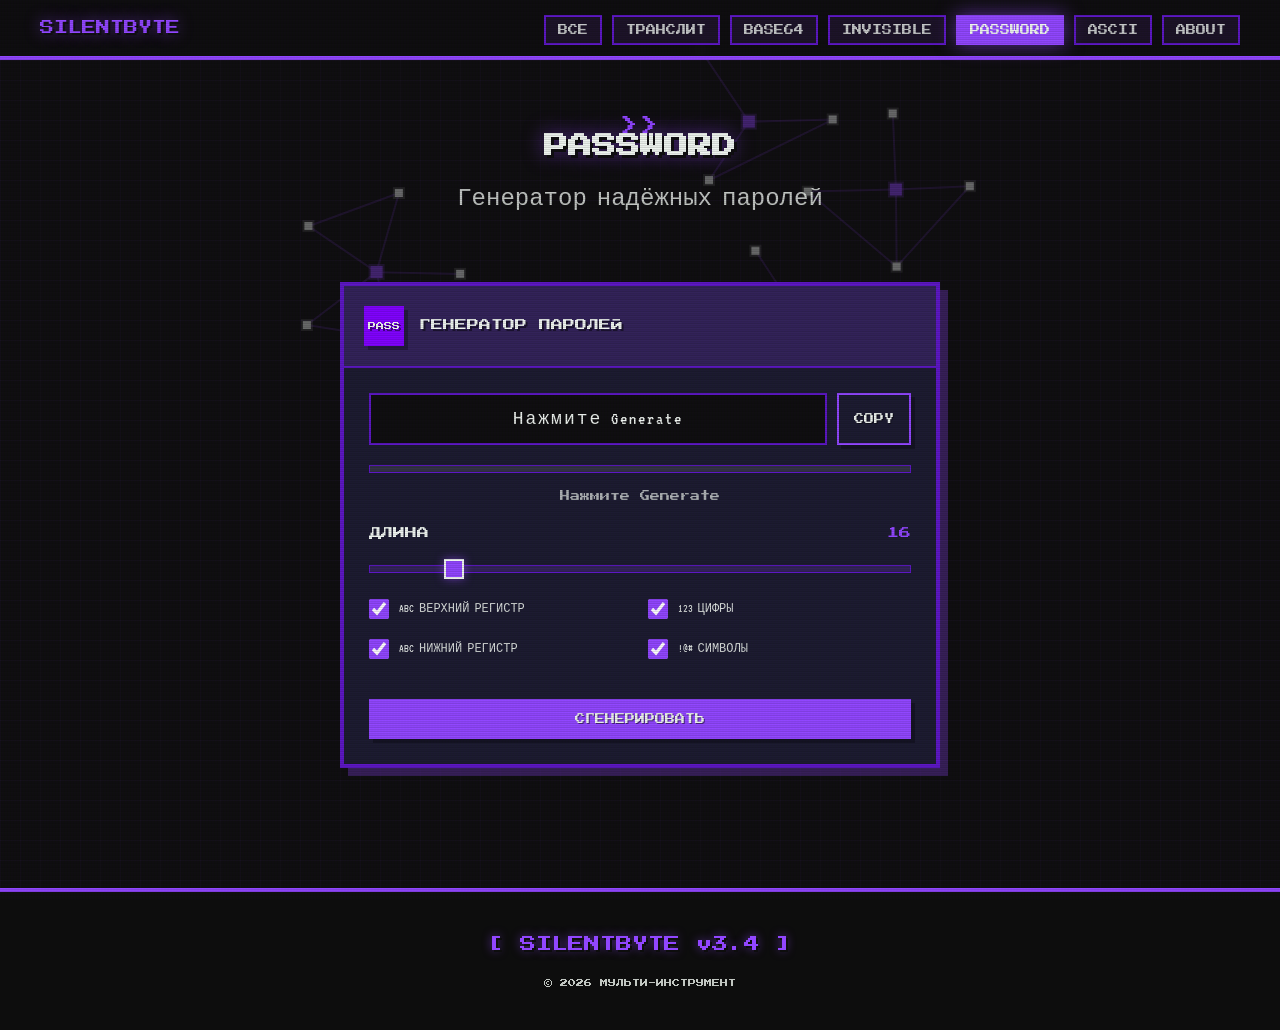
<file: pass.html>
<!DOCTYPE html>
<html lang="ru">
<head>
    <meta charset="UTF-8">
    <meta name="viewport" content="width=device-width, initial-scale=1.0">
    <meta name="description" content="Генератор надежных паролей с оценкой их стойкости к подбору. Быстрый и удобный. Настраиваемый список результатов">
    <meta name="keywords" content="генератор паролей,онлайн инструменты, транслитерация, BASE64, невидимые символы, ASCII арт, преобразование текста, SILENTBYTE">
    <title>PASSWORD | SILENTBYTE</title>
    <link rel="icon" type="image/png" href="avatar.png">
    <link href="https://fonts.googleapis.com/css2?family=Press+Start+2P&family=VT323&display=swap" rel="stylesheet">
    <link rel="stylesheet" href="style.css">
</head>
<body class="crt">
    <div class="scanline"></div>
    <div class="pixel-bg"></div>
    <canvas id="molecule-canvas"></canvas>

    <!-- Навигация -->
    <nav>
        <div class="nav-container">
            <a href="all.html" class="logo">SILENTBYTE</a>
            <ul class="nav-links">
                <li><a href="all.html">ВСЕ</a></li>
                <li><a href="translit.html">ТРАНСЛИТ</a></li>
                <li><a href="base64.html">BASE64</a></li>
                <li><a href="inv.html">INVISIBLE</a></li>
                <li><a href="pass.html" class="active">PASSWORD</a></li>
                <li><a href="ascii.html">ASCII</a></li>
                <li><a href="about.html">ABOUT</a></li>
            </ul>
        </div>
    </nav>

    <!-- Hero секция -->
    <section class="hero">
        <h1 class="glitch" data-text="PASSWORD">PASSWORD</h1>
        <p>Генератор надёжных паролей</p>
    </section>

    <!-- Основной контент -->
    <div class="container">
        <div class="tools-grid single">
            
            <!-- Password Generator -->
            <div class="tool-card">
                <div class="tool-header">
                    <div class="tool-icon" style="background: #8000ff; font-size: 8px;">PASS</div>
                    <div class="tool-title">ГЕНЕРАТОР ПАРОЛЕЙ</div>
                </div>
                <div class="tool-body">
                    <div class="password-display">
                        <input type="text" id="password-output" class="password-field" readonly value="Нажмите Generate">
                        <button class="btn secondary" onclick="copyPassword()" style="width: auto; margin-top: 0; padding: 10px 15px;">
                            COPY
                        </button>
                    </div>

                    <div class="strength-meter">
                        <div class="strength-fill" id="strength-fill"></div>
                    </div>
                    <div class="strength-text" id="strength-text">Нажмите Generate</div>

                    <div class="slider-container">
                        <div class="slider-label">
                            <span>ДЛИНА</span>
                            <span id="length-value" style="color: var(--twitch);">16</span>
                        </div>
                        <input type="range" id="password-length" min="8" max="64" value="16" oninput="updateLengthDisplay()">
                    </div>

                    <div class="controls-grid">
                        <div class="checkbox-group">
                            <label class="checkbox-label">
                                <input type="checkbox" id="use-upper" checked>
                                <span>ABC Верхний регистр</span>
                            </label>
                            <label class="checkbox-label">
                                <input type="checkbox" id="use-lower" checked>
                                <span>abc Нижний регистр</span>
                            </label>
                        </div>
                        <div class="checkbox-group">
                            <label class="checkbox-label">
                                <input type="checkbox" id="use-numbers" checked>
                                <span>123 Цифры</span>
                            </label>
                            <label class="checkbox-label">
                                <input type="checkbox" id="use-symbols" checked>
                                <span>!@# Символы</span>
                            </label>
                        </div>
                    </div>

                    <button class="btn" onclick="generatePassword()">СГЕНЕРИРОВАТЬ</button>
                </div>
            </div>

        </div>
    </div>

    <!-- Toast -->
    <div class="toast" id="toast">Скопировано!</div>

    <!-- Футер -->
    <footer>
        <div class="footer-content">
            <div class="footer-title">[ SILENTBYTE v3.4 ]</div>
            <div class="copyright">
                © 2026 МУЛЬТИ-ИНСТРУМЕНТ <br>
            </div>
        </div>
    </footer>

    <script src="common.js"></script>
    <script src="password.js"></script>
</body>
</html>
</file>
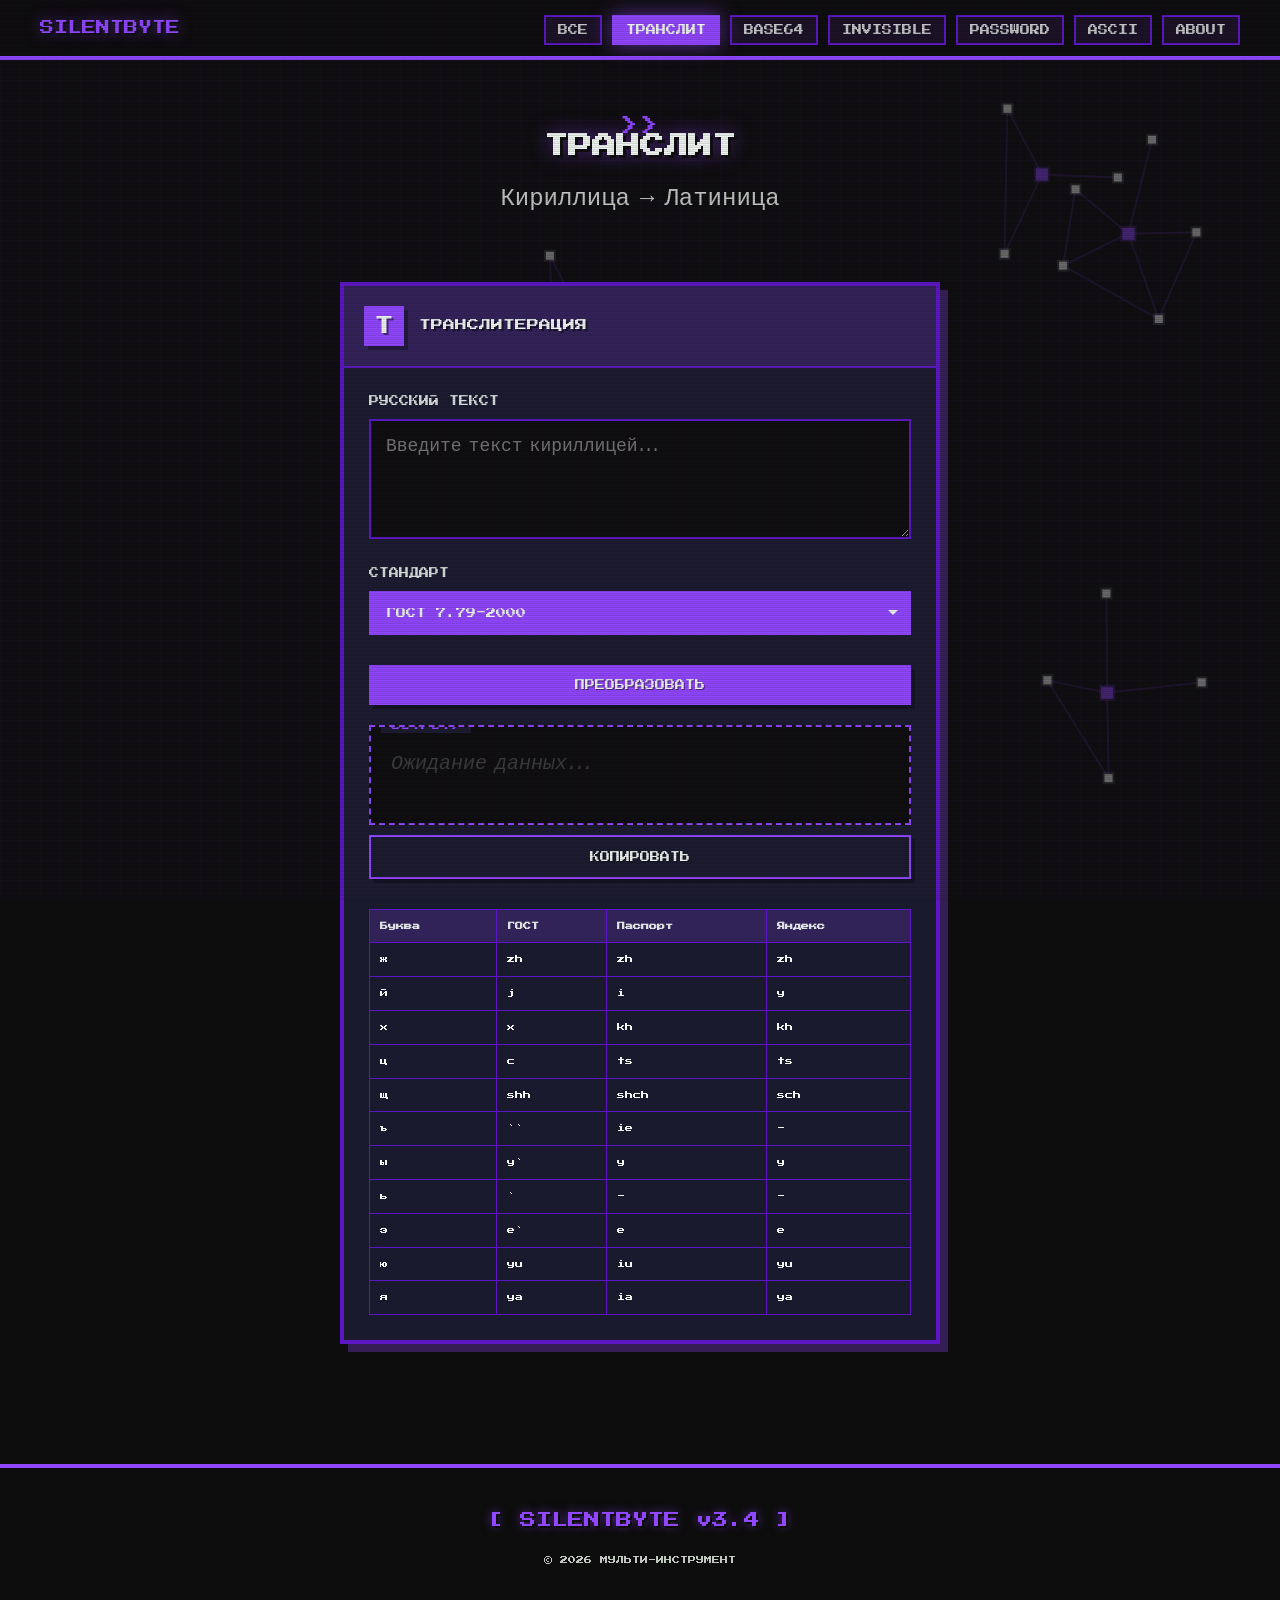
<file: translit.html>
<!DOCTYPE html>
<html lang="ru">
<head>
    <meta charset="UTF-8">
    <meta name="viewport" content="width=device-width, initial-scale=1.0">
    <meta name="description" content="Транслит переводчик - онлайн сервис для перевода русских букв в латинские. Алгоритм этой транслитерации рассчитан на восприятие текста человеком.">
    <meta name="keywords" content="транслитерация, онлайн инструменты,  BASE64, генератор паролей, невидимые символы, ASCII арт, преобразование текста, SILENTBYTE">
    <title>ТРАНСЛИТ | SILENTBYTE</title>
    <link rel="icon" type="image/png" href="avatar.png">
    <link href="https://fonts.googleapis.com/css2?family=Press+Start+2P&family=VT323&display=swap" rel="stylesheet">
    <link rel="stylesheet" href="style.css">
</head>
<body class="crt">
    <div class="scanline"></div>
    <div class="pixel-bg"></div>
    <canvas id="molecule-canvas"></canvas>

    <!-- Навигация -->
    <nav>
        <div class="nav-container">
            <a href="all.html" class="logo">SILENTBYTE</a>
            <ul class="nav-links">
                <li><a href="all.html">ВСЕ</a></li>
                <li><a href="translit.html" class="active">ТРАНСЛИТ</a></li>
                <li><a href="base64.html">BASE64</a></li>
                <li><a href="inv.html">INVISIBLE</a></li>
                <li><a href="pass.html">PASSWORD</a></li>
                <li><a href="ascii.html">ASCII</a></li>
                <li><a href="about.html">ABOUT</a></li>
            </ul>
        </div>
    </nav>

    <!-- Hero секция -->
    <section class="hero">
        <h1 class="glitch" data-text="ТРАНСЛИТ">ТРАНСЛИТ</h1>
        <p>Кириллица → Латиница</p>
    </section>

    <!-- Основной контент -->
    <div class="container">
        <div class="tools-grid single">
            
            <!-- Транслит -->
            <div class="tool-card">
                <div class="tool-header">
                    <div class="tool-icon">Т</div>
                    <div class="tool-title">ТРАНСЛИТЕРАЦИЯ</div>
                </div>
                <div class="tool-body">
                    <div class="input-group">
                        <label>Русский текст</label>
                        <textarea id="translit-input" placeholder="Введите текст кириллицей..."></textarea>
                    </div>
                    
                    <div class="input-group">
                        <label>Стандарт</label>
                        <select id="translit-std">
                            <option value="gost">ГОСТ 7.79-2000</option>
                            <option value="passport">Загранпаспорт</option>
                            <option value="yandex">Яндекс.Деньги</option>
                            <option value="telegram">Межд. телеграммы</option>
                            <option value="usa">Госдеп США</option>
                        </select>
                    </div>

                    <button class="btn" onclick="transliterate()">ПРЕОБРАЗОВАТЬ</button>
                    
                    <div class="result-box" id="translit-result"></div>
                    
                    <button class="btn secondary" onclick="copyResult('translit-result')" style="margin-top: 10px;">
                        КОПИРОВАТЬ
                    </button>

                    <table class="translit-table" style="margin-top: 30px; font-size: 8px;">
                        <thead>
                            <tr>
                                <th>Буква</th>
                                <th>ГОСТ</th>
                                <th>Паспорт</th>
                                <th>Яндекс</th>
                            </tr>
                        </thead>
                        <tbody>
                            <tr><td>ж</td><td>zh</td><td>zh</td><td>zh</td></tr>
                            <tr><td>й</td><td>j</td><td>i</td><td>y</td></tr>
                            <tr><td>х</td><td>x</td><td>kh</td><td>kh</td></tr>
                            <tr><td>ц</td><td>c</td><td>ts</td><td>ts</td></tr>
                            <tr><td>щ</td><td>shh</td><td>shch</td><td>sch</td></tr>
                            <tr><td>ъ</td><td>``</td><td>ie</td><td>-</td></tr>
                            <tr><td>ы</td><td>y`</td><td>y</td><td>y</td></tr>
                            <tr><td>ь</td><td>`</td><td>-</td><td>-</td></tr>
                            <tr><td>э</td><td>e`</td><td>e</td><td>e</td></tr>
                            <tr><td>ю</td><td>yu</td><td>iu</td><td>yu</td></tr>
                            <tr><td>я</td><td>ya</td><td>ia</td><td>ya</td></tr>
                        </tbody>
                    </table>
                </div>
            </div>

        </div>
    </div>

    <!-- Toast -->
    <div class="toast" id="toast">Скопировано!</div>

    <!-- Футер -->
    <footer>
        <div class="footer-content">
            <div class="footer-title">[ SILENTBYTE v3.4 ]</div>
            <div class="copyright">
                © 2026 МУЛЬТИ-ИНСТРУМЕНТ <br>
            </div>
        </div>
    </footer>

    <script src="common.js"></script>
    <script src="translit.js"></script>
</body>
</html>
</file>
<file: style.css>
:root {
    --twitch: #9146ff;
    --twitch-dark: #5c16c5;
    --arctic: #f0f6f0;
    --void: #0d0d0d;
    --pixel-bg: #1a1a2e;
    --accent-red: #ff0040;
    --accent-green: #00ff88;
    --accent-yellow: #ffaa00;
}

* {
    margin: 0;
    padding: 0;
    box-sizing: border-box;
    image-rendering: pixelated;
}

body {
    font-family: 'Press Start 2P', cursive;
    background-color: var(--void);
    color: var(--arctic);
    min-height: 100vh;
    overflow-x: hidden;
    line-height: 1.6;
}

/* CRT эффект */
.crt::before {
    content: " ";
    display: block;
    position: fixed;
    top: 0;
    left: 0;
    bottom: 0;
    right: 0;
    background: linear-gradient(rgba(18, 16, 16, 0) 50%, rgba(0, 0, 0, 0.1) 50%), 
                linear-gradient(90deg, rgba(145, 70, 255, 0.03), rgba(240, 246, 240, 0.01), rgba(145, 70, 255, 0.03));
    background-size: 100% 2px, 3px 100%;
    pointer-events: none;
    z-index: 1000;
    animation: flicker 0.15s infinite;
}

.scanline {
    position: fixed;
    top: 0;
    left: 0;
    width: 100%;
    height: 100%;
    background: linear-gradient(to bottom, transparent 50%, rgba(0, 0, 0, 0.1) 50%);
    background-size: 100% 4px;
    pointer-events: none;
    z-index: 999;
    opacity: 0.3;
}

@keyframes flicker {
    0% { opacity: 0.97; }
    50% { opacity: 1; }
    100% { opacity: 0.98; }
}

/* Pixel Grid Background */
.pixel-bg {
    position: fixed;
    top: 0;
    left: 0;
    width: 100%;
    height: 100%;
    z-index: -2;
    background-image: 
        linear-gradient(rgba(145, 70, 255, 0.03) 1px, transparent 1px),
        linear-gradient(90deg, rgba(145, 70, 255, 0.03) 1px, transparent 1px);
    background-size: 20px 20px;
}

/* Molecular Canvas */
#molecule-canvas {
    position: fixed;
    top: 0;
    left: 0;
    width: 100%;
    height: 100%;
    z-index: -1;
    opacity: 0.4;
}

/* Навигация */
nav {
    position: fixed;
    top: 0;
    width: 100%;
    background: rgba(13, 13, 13, 0.95);
    border-bottom: 4px solid var(--twitch);
    padding: 15px 20px;
    z-index: 100;
    backdrop-filter: blur(5px);
}

.nav-container {
    max-width: 1200px;
    margin: 0 auto;
    display: flex;
    justify-content: space-between;
    align-items: center;
    flex-wrap: wrap;
    gap: 10px;
}

.logo {
    font-size: 14px;
    color: var(--twitch);
    text-shadow: 2px 2px 0px var(--void), 0 0 15px rgba(145, 70, 255, 0.6);
    animation: pulse 2s infinite;
    text-decoration: none;
}

.logo:hover {
    color: var(--arctic);
}

.nav-links {
    display: flex;
    gap: 10px;
    list-style: none;
    flex-wrap: wrap;
    justify-content: center;
}

.nav-links a {
    color: rgba(240, 246, 240, 0.8);
    text-decoration: none;
    font-size: 10px;
    position: relative;
    transition: all 0.3s;
    padding: 8px 12px;
    border: 2px solid var(--twitch-dark);
    background: rgba(145, 70, 255, 0.1);
    cursor: pointer;
}

.nav-links a:hover, .nav-links a.active {
    color: var(--arctic);
    border-color: var(--twitch);
    background: var(--twitch);
    box-shadow: 0 0 20px rgba(145, 70, 255, 0.6);
    transform: translateY(-2px);
}

/* Hero секция */
.hero {
    margin-top: 100px;
    padding: 30px 20px;
    text-align: center;
    position: relative;
}

.hero::before {
    content: ">>";
    position: absolute;
    left: 50%;
    top: 10px;
    transform: translateX(-50%);
    color: var(--twitch);
    font-size: 20px;
    animation: blink 1s infinite;
}

@keyframes blink {
    0%, 50% { opacity: 1; }
    51%, 100% { opacity: 0; }
}

.hero h1 {
    font-size: 24px;
    margin-bottom: 15px;
    color: var(--arctic);
    text-shadow: 3px 3px 0 var(--void), 0 0 20px rgba(145, 70, 255, 0.6);
    line-height: 1.4;
}

.hero p {
    font-family: 'VT323', monospace;
    font-size: 24px;
    color: rgba(240, 246, 240, 0.8);
    margin-bottom: 15px;
}

.status-bar {
    display: inline-flex;
    gap: 20px;
    background: rgba(145, 70, 255, 0.1);
    padding: 12px 20px;
    border: 2px solid var(--twitch-dark);
    font-size: 10px;
    margin-top: 15px;
    flex-wrap: wrap;
    justify-content: center;
}

.status-item {
    display: flex;
    align-items: center;
    gap: 8px;
}

.status-indicator {
    width: 8px;
    height: 8px;
    background: var(--twitch);
    animation: pulse 1.5s infinite;
    box-shadow: 0 0 10px rgba(145, 70, 255, 0.6);
}

@keyframes pulse {
    0%, 100% { opacity: 1; box-shadow: 0 0 5px rgba(145, 70, 255, 0.6); }
    50% { opacity: 0.5; box-shadow: 0 0 20px rgba(145, 70, 255, 0.6); }
}

/* Основной контент */
.container {
    max-width: 1200px;
    margin: 0 auto;
    padding: 20px;
}

.tools-grid {
    display: grid;
    grid-template-columns: repeat(auto-fit, minmax(350px, 1fr));
    gap: 30px;
    margin-bottom: 40px;
}

.tools-grid.single {
    grid-template-columns: 1fr;
    max-width: 600px;
    margin-left: auto;
    margin-right: auto;
}

/* Карточки инструментов */
.tool-card {
    background: var(--pixel-bg);
    border: 4px solid var(--twitch-dark);
    position: relative;
    overflow: hidden;
    transition: all 0.3s;
    box-shadow: 8px 8px 0 rgba(145, 70, 255, 0.3);
    display: block;
}

.tool-card::before {
    content: '';
    position: absolute;
    top: 0;
    left: -100%;
    width: 100%;
    height: 100%;
    background: linear-gradient(90deg, transparent, rgba(240, 246, 240, 0.05), transparent);
    transition: left 0.5s;
}

.tool-card:hover::before {
    left: 100%;
}

.tool-card:hover {
    transform: translateY(-5px);
    border-color: var(--twitch);
    box-shadow: 12px 12px 0 rgba(145, 70, 255, 0.3), 0 0 20px rgba(145, 70, 255, 0.6);
}

.tool-header {
    background: rgba(145, 70, 255, 0.2);
    padding: 20px;
    border-bottom: 2px solid var(--twitch-dark);
    display: flex;
    align-items: center;
    gap: 15px;
}

.tool-icon {
    width: 40px;
    height: 40px;
    background: var(--twitch);
    display: flex;
    align-items: center;
    justify-content: center;
    font-size: 20px;
    color: var(--arctic);
    box-shadow: 4px 4px 0 rgba(0, 0, 0, 0.3);
    text-shadow: 2px 2px 0 rgba(0, 0, 0, 0.5);
    flex-shrink: 0;
}

.tool-title {
    font-size: 12px;
    color: var(--arctic);
    text-shadow: 2px 2px 0 rgba(0, 0, 0, 0.5);
}

.tool-body {
    padding: 25px;
}

/* Формы */
.input-group {
    margin-bottom: 20px;
}

label {
    display: block;
    font-size: 10px;
    margin-bottom: 10px;
    color: rgba(240, 246, 240, 0.9);
    text-transform: uppercase;
}

textarea, select, input[type="text"], input[type="number"] {
    width: 100%;
    background: var(--void);
    border: 2px solid var(--twitch-dark);
    color: var(--arctic);
    font-family: 'VT323', monospace;
    font-size: 18px;
    padding: 15px;
    resize: vertical;
    transition: all 0.3s;
}

textarea:focus, select:focus, input:focus {
    outline: none;
    border-color: var(--twitch);
    box-shadow: 0 0 15px rgba(145, 70, 255, 0.3);
    background: rgba(145, 70, 255, 0.1);
}

textarea {
    min-height: 120px;
}

/* Кнопки */
.btn {
    background: var(--twitch);
    color: var(--arctic);
    border: none;
    padding: 15px 30px;
    font-family: 'Press Start 2P', cursive;
    font-size: 10px;
    cursor: pointer;
    position: relative;
    transition: all 0.2s;
    text-transform: uppercase;
    box-shadow: 4px 4px 0 rgba(0, 0, 0, 0.3);
    width: 100%;
    margin-top: 10px;
    text-shadow: 1px 1px 0 rgba(0, 0, 0, 0.5);
}

.btn:hover {
    transform: translate(-2px, -2px);
    box-shadow: 6px 6px 0 rgba(0, 0, 0, 0.3), 0 0 20px rgba(145, 70, 255, 0.6);
    background: #a970ff;
}

.btn:active {
    transform: translate(2px, 2px);
    box-shadow: 2px 2px 0 rgba(0, 0, 0, 0.3);
}

.btn.secondary {
    background: transparent;
    border: 2px solid var(--twitch);
    color: var(--arctic);
}

.btn.secondary:hover {
    background: var(--twitch);
}

.btn-row {
    display: flex;
    gap: 10px;
}

.btn-row .btn {
    flex: 1;
}

/* Результат */
.result-box {
    background: var(--void);
    border: 2px dashed var(--twitch);
    padding: 20px;
    margin-top: 20px;
    min-height: 100px;
    font-family: 'VT323', monospace;
    font-size: 20px;
    word-break: break-all;
    position: relative;
    color: var(--arctic);
    overflow-x: auto;
}

.result-box::before {
    content: 'OUTPUT>';
    position: absolute;
    top: -10px;
    left: 10px;
    background: var(--pixel-bg);
    padding: 0 10px;
    font-size: 10px;
    color: var(--twitch);
    font-family: 'Press Start 2P', cursive;
}

.result-box:empty::after {
    content: 'Ожидание данных...';
    color: rgba(240, 246, 240, 0.2);
    font-style: italic;
}

/* ASCII Output specific */
.ascii-output {
    font-size: 12px;
    line-height: 1.2;
    white-space: pre;
    overflow-x: auto;
}

/* Таблица транслита */
.translit-table {
    width: 100%;
    border-collapse: collapse;
    font-size: 10px;
    margin-top: 20px;
}

.translit-table th, .translit-table td {
    border: 1px solid var(--twitch-dark);
    padding: 10px;
    text-align: left;
}

.translit-table th {
    background: rgba(145, 70, 255, 0.2);
    color: rgba(240, 246, 240, 0.9);
}

.translit-table tr:hover {
    background: rgba(145, 70, 255, 0.1);
}

/* Password specific styles */
.password-display {
    display: flex;
    gap: 10px;
    margin-bottom: 20px;
    position: relative;
}

.password-field {
    flex: 1;
    font-family: 'VT323', monospace;
    font-size: 24px;
    letter-spacing: 2px;
    text-align: center;
}

.strength-meter {
    height: 8px;
    background: rgba(255, 255, 255, 0.1);
    margin: 15px 0;
    position: relative;
    overflow: hidden;
    border: 1px solid var(--twitch-dark);
}

.strength-fill {
    height: 100%;
    width: 0%;
    transition: all 0.3s;
    position: relative;
}

.strength-fill::after {
    content: '';
    position: absolute;
    top: 0;
    left: 0;
    right: 0;
    bottom: 0;
    background: linear-gradient(90deg, transparent, rgba(255,255,255,0.3), transparent);
    animation: shimmer 2s infinite;
}

@keyframes shimmer {
    0% { transform: translateX(-100%); }
    100% { transform: translateX(100%); }
}

.strength-fill.weak { background: var(--accent-red); width: 33%; }
.strength-fill.medium { background: var(--accent-yellow); width: 66%; }
.strength-fill.strong { background: var(--accent-green); width: 100%; }

.strength-text {
    text-align: center;
    font-size: 10px;
    margin-top: 5px;
    color: rgba(240, 246, 240, 0.7);
}

.controls-grid {
    display: grid;
    grid-template-columns: 1fr 1fr;
    gap: 15px;
    margin: 20px 0;
}

.checkbox-group {
    display: flex;
    flex-direction: column;
    gap: 10px;
}

.checkbox-label {
    display: flex;
    align-items: center;
    gap: 10px;
    font-size: 12px;
    cursor: pointer;
    font-family: 'VT323', monospace;
}

.checkbox-label input[type="checkbox"] {
    width: 20px;
    height: 20px;
    accent-color: var(--twitch);
    cursor: pointer;
}

.slider-container {
    margin: 20px 0;
}

.slider-label {
    display: flex;
    justify-content: space-between;
    margin-bottom: 10px;
    font-size: 12px;
}

input[type="range"] {
    width: 100%;
    height: 8px;
    background: rgba(145, 70, 255, 0.2);
    outline: none;
    -webkit-appearance: none;
    border: 1px solid var(--twitch-dark);
}

input[type="range"]::-webkit-slider-thumb {
    -webkit-appearance: none;
    appearance: none;
    width: 20px;
    height: 20px;
    background: var(--twitch);
    cursor: pointer;
    box-shadow: 0 0 10px rgba(145, 70, 255, 0.6);
    border: 2px solid var(--arctic);
}

/* Toast */
.toast {
    position: fixed;
    bottom: 30px;
    right: 30px;
    background: var(--twitch);
    color: var(--arctic);
    padding: 15px 25px;
    font-size: 10px;
    box-shadow: 0 0 20px rgba(145, 70, 255, 0.6);
    transform: translateX(400px);
    transition: transform 0.3s;
    z-index: 2000;
    border: 2px solid var(--arctic);
}

.toast.show {
    transform: translateX(0);
}

/* Футер */
footer {
    background: var(--void);
    border-top: 4px solid var(--twitch);
    padding: 40px 20px;
    text-align: center;
    margin-top: 60px;
}

.footer-content {
    max-width: 1200px;
    margin: 0 auto;
}

.footer-title {
    font-size: 16px;
    color: var(--twitch);
    margin-bottom: 20px;
    text-shadow: 2px 2px 0 var(--void), 0 0 10px rgba(145, 70, 255, 0.6);
}

.copyright {
    font-size: 8px;
    color: rgba(240, 246, 240, 0.8);
    margin-top: 20px;
}

.copyright span {
    color: var(--twitch);
}

/* Глитч эффект */
.glitch {
    position: relative;
}

.glitch::before,
.glitch::after {
    content: attr(data-text);
    position: absolute;
    top: 0;
    left: 0;
    width: 100%;
    height: 100%;
}

.glitch::before {
    left: 2px;
    text-shadow: -2px 0 #ff00ff;
    clip: rect(44px, 450px, 56px, 0);
    animation: glitch-anim 5s infinite linear alternate-reverse;
}

.glitch::after {
    left: -2px;
    text-shadow: -2px 0 #00ffff;
    clip: rect(44px, 450px, 56px, 0);
    animation: glitch-anim2 5s infinite linear alternate-reverse;
}

@keyframes glitch-anim {
    0% { clip: rect(12px, 9999px, 52px, 0); }
    20% { clip: rect(65px, 9999px, 91px, 0); }
    40% { clip: rect(26px, 9999px, 6px, 0); }
    60% { clip: rect(82px, 9999px, 31px, 0); }
    80% { clip: rect(54px, 9999px, 22px, 0); }
    100% { clip: rect(12px, 9999px, 85px, 0); }
}

@keyframes glitch-anim2 {
    0% { clip: rect(65px, 9999px, 99px, 0); }
    20% { clip: rect(12px, 9999px, 45px, 0); }
    40% { clip: rect(78px, 9999px, 12px, 0); }
    60% { clip: rect(34px, 9999px, 67px, 0); }
    80% { clip: rect(89px, 9999px, 34px, 0); }
    100% { clip: rect(23px, 9999px, 78px, 0); }
}

/* Custom Select Styling - Purple Theme */
select {
    background-color: var(--twitch) !important;
    color: var(--arctic) !important;
    border: 2px solid var(--twitch) !important;
    font-family: 'Press Start 2P', cursive !important;
    font-size: 10px !important;
    cursor: pointer;
    appearance: none;
    -webkit-appearance: none;
    -moz-appearance: none;
    background-image: url("data:image/svg+xml,%3Csvg xmlns='http://www.w3.org/2000/svg' width='12' height='12' viewBox='0 0 12 12'%3E%3Cpath fill='%23f0f6f0' d='M6 8L1 3h10z'/%3E%3C/svg%3E");
    background-repeat: no-repeat;
    background-position: right 10px center;
    padding-right: 30px !important;
}

select:hover {
    background-color: #a970ff !important;
    border-color: #a970ff !important;
    box-shadow: 0 0 15px rgba(145, 70, 255, 0.6);
}

select:focus {
    background-color: var(--twitch) !important;
    color: var(--arctic) !important;
    outline: none;
    box-shadow: 0 0 20px rgba(145, 70, 255, 0.8);
}

select option {
    background-color: var(--pixel-bg) !important;
    color: var(--arctic) !important;
    font-family: 'Press Start 2P', cursive !important;
    font-size: 10px !important;
    padding: 10px !important;
}

select option:hover {
    background-color: var(--twitch) !important;
}

select option:checked {
    background-color: var(--twitch) !important;
    color: var(--arctic) !important;
}

/* Адаптивность */
@media (max-width: 768px) {
    .nav-container {
        flex-direction: column;
    }
    
    .hero {
        margin-top: 140px;
    }
    
    .hero h1 {
        font-size: 16px;
    }
    
    .tools-grid {
        grid-template-columns: 1fr;
    }
    
    .controls-grid {
        grid-template-columns: 1fr;
    }
    
    .ascii-output {
        font-size: 8px;
    }
}

@media (max-width: 480px) {
    .hero h1 {
        font-size: 14px;
    }
    
    .btn-row {
        flex-direction: column;
    }
}
</file>
